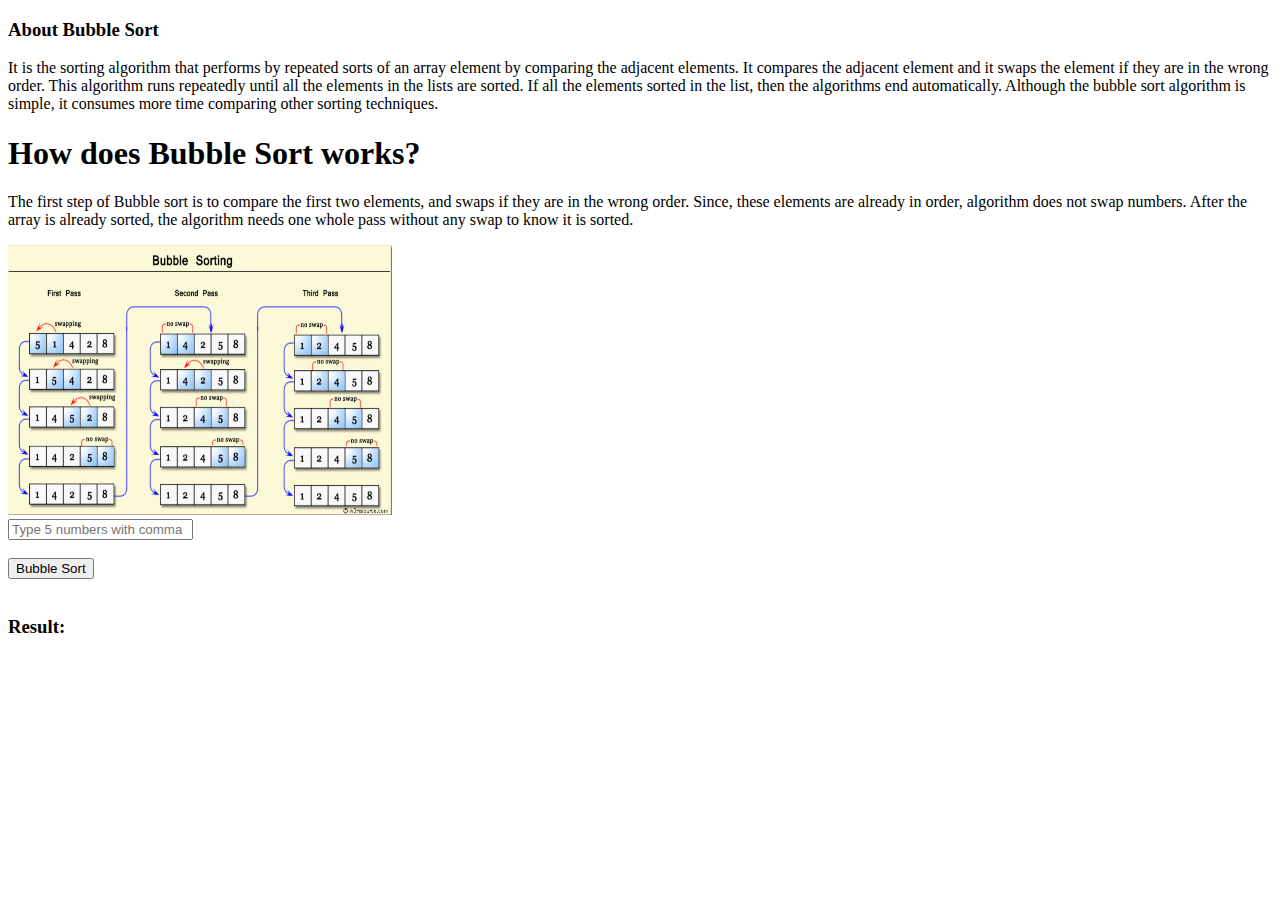
<file: bubblesort.html>
<!DOCTYPE html>
<html lang="en">
<head>
    <meta charset="UTF-8">
    <meta name="viewport" content="width=device-width, initial-scale=1.0">
    <meta http-equiv="X-UA-Compatible" content="ie=edge">
    <title>Document</title>
</head>

<body>
    <div class="bubble_contents">
    <div class="bubblesort_content">
        <h3>About Bubble Sort</h3>
        <p>It is the sorting algorithm that performs by repeated sorts of an array element by comparing the adjacent elements. It compares the adjacent element and it swaps the element if they are in the wrong order. This algorithm runs repeatedly until all the elements in the lists are sorted. If all the elements sorted in the list, then the algorithms end automatically. Although the bubble sort algorithm is simple, it consumes more time comparing other sorting techniques. </p>
    </div>

    <div class="bubblesort_how">
        <h1>How does Bubble Sort works?</h1>
        <p>The first step of Bubble sort is to compare the first two elements, and swaps if they are in the wrong order. Since, these elements are already in order, algorithm does not swap numbers. After the array is already sorted, the algorithm needs one whole pass without any swap to know it is sorted.</p>
    </div>
    <img src="images/bubblesort_photo.png" alt="bubbleSort_example" style="width: 30vw; height: 30vh;">
    </div>
    
    
    <!-- <input type="text" id="section_bubblesort_input"> -->
    
    <input type="text" id="bubble_sort_input" placeholder="Type 5 numbers with comma">
    <br>
    <br>
    <button onclick="section_bubbleSort();">Bubble Sort</button>
    <br>
    <br>
    <h3 id="bubble_output">Result: </h3>

    <script>
    function section_bubbleSort(){
        let bubbleSort = (arr) => {

            let n = arr.length;

            for(let i = 0; i < n - 1; i++){
                for(let j =0; j <= n - i - 1; j++){
                    if(arr[j] > arr[j + 1]){
                        [arr[j], arr[j+1]] = [arr[j+1], arr[j]];
                    }
                }
            }
            return arr;
        }
    let user_input = document.getElementById('bubble_sort_input').value
    let items = user_input.split(',').map(elem => parseInt(elem, 10))
    // first call to bubble sort
    let sortedArray = bubbleSort(items, 0, items.length - 1)
    document.getElementById('bubble_output').innerHTML = "Result: " + sortedArray;
    // console.log(sortedArray);
    }

    
    </script>

</body>
</html>
</file>
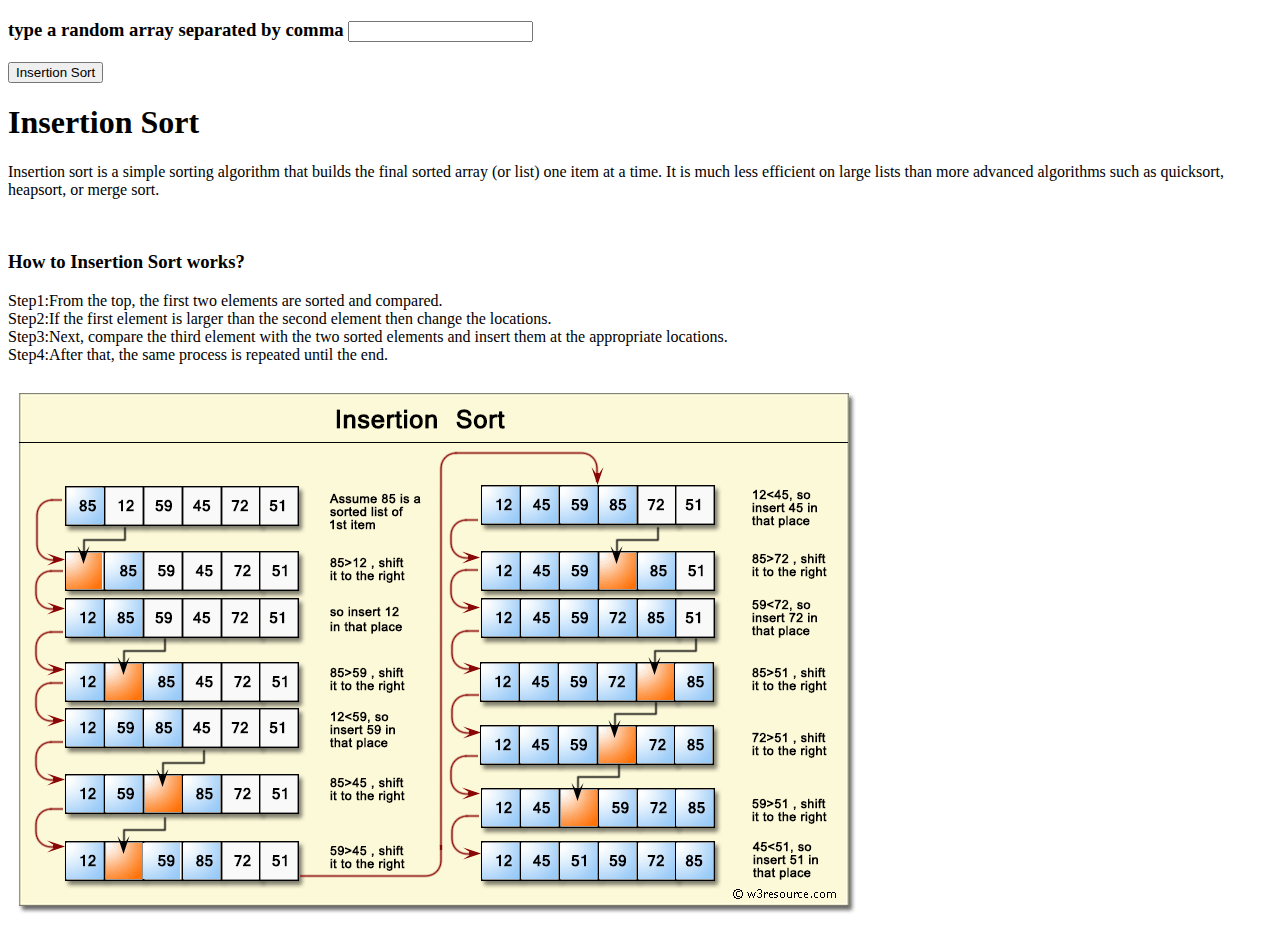
<file: insertion.html>
<!DOCTYPE html>
<html lang="en">
<head>
    <meta charset="UTF-8">
    <meta name="viewport" content="width=device-width, initial-scale=1.0">
    <meta http-equiv="X-UA-Compatible" content="ie=edge">
    <title>insertion</title>
</head>

<body>
    <h3>type a random array separated by comma <input type="text" id="is_input"></h3>
    <h2 id="is_output"></h2>
    <button onclick="callInsertionSort();">Insertion Sort</button>

    <h1>Insertion Sort</h1>
    <p>Insertion sort is a simple sorting algorithm that builds the final sorted array (or list) one item at a time. It
        is much less efficient on large lists than more advanced algorithms such as quicksort, heapsort, or merge sort.
    </p><br>
    <h3>How to Insertion Sort works?</h3>
    <p>Step1:From the top, the first two elements are sorted and compared.<br>
        Step2:If the first element is larger than the second element then change the locations.<br>
        Step3:Next, compare the third element with the two sorted elements and insert them at the appropriate
        locations.<br>
        Step4:After that, the same process is repeated until the end.
    </p>
    <img src="./images/insertion-sort.png" alt="photo">
    <script>
        function Insertion_Sort(arr) {
            for (let i = 1; i < arr.length; i++) {
            if (arr[i] < arr[0]) {
        //move current element to the first position
                arr.unshift(arr.splice(i, 1)[0]);
        }
            else if (arr[i] > arr[i - 1]) {
            continue;//leave current element where it is
        }
            else {
        //find where element should go
            for (let j = 1; j < i; j++) {
            if (arr[i] > arr[j - 1] && arr[i] < arr[j]) {
        //move element
                arr.splice(j, 0, arr.splice(i, 1)[0]);
        }
        }
        }
        }
            return arr;
        }
        function callInsertionSort() {
            let user_input = document.getElementById("is_input").value;
            let array_input = user_input.split(",").map(elem => parseInt(elem, 10));
            let sortedArray = Insertion_Sort(array_input);
            document.getElementById("is_output").innerHTML = "The sorted array is: " + sortedArray;
            console.log(sortedArray);
        }
    </script>
</body>

</html>
</file>
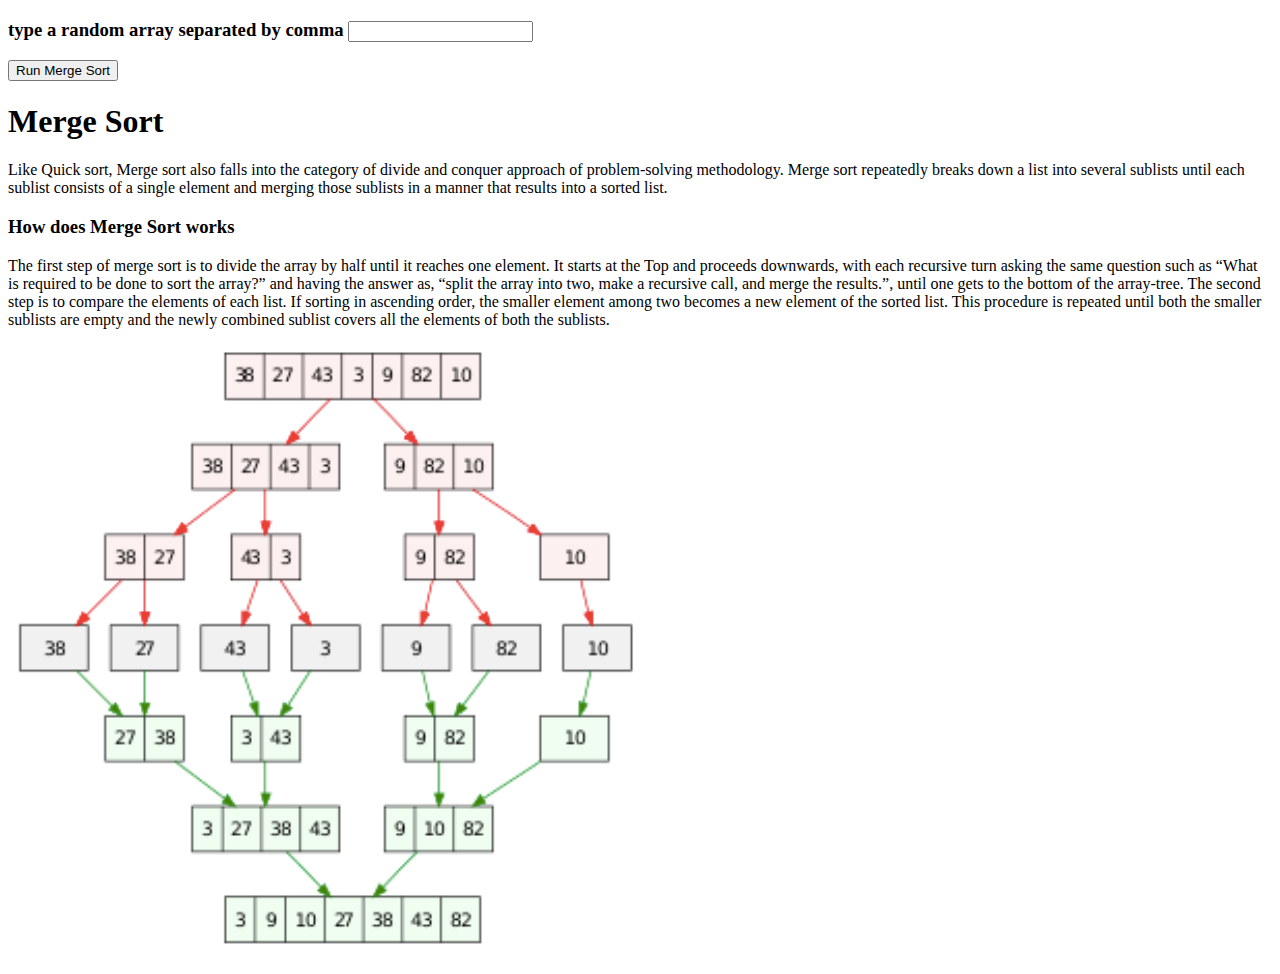
<file: mergesort.html>
<!DOCTYPE html>
<html lang="en">
<head>
    <meta charset="UTF-8">
    <meta name="viewport" content="width=device-width, initial-scale=1.0">
    <meta http-equiv="X-UA-Compatible" content="ie=edge">
    <script src="mergesort.js"></script>
    <title>Merge Sort</title>
</head>
<body>
    <div id="div_ms_input">
        <h3>type a random array separated by comma 
            <input type="text" id="ms_array_input">
        </h3>
        <button onclick="callMergeSort();">Run Merge Sort</button>
        <h3 id="ms_output"></h3>
    </div>
    
    <div id="div_ms_text">
        <h1>Merge Sort</h1>
        <p>
            Like Quick sort, Merge sort also falls into the category of divide and conquer approach of problem-solving methodology.
            Merge sort repeatedly breaks down a list into several sublists until each sublist consists of a single element and merging those sublists in a manner that results into a sorted list.
        </p>
        <h3>How does Merge Sort works</h3>    
        <p>
        The first step of merge sort is to divide the array by half until it reaches one element. It starts at the Top and proceeds downwards, with each recursive turn asking the same question such as “What is required to be done to sort the array?” and having the answer as, “split the array into two, make a recursive call, and merge the results.”, until one gets to the bottom of the array-tree.
        The second step is to compare the elements of each list. If sorting in ascending order, the smaller element among two becomes a new element of the sorted list. This procedure is repeated until both the smaller sublists are empty and the newly combined sublist covers all the elements of both the sublists.
        </p>
        <img src="MergeSort_example.png" alt="MergeSort_example">
    </div>
    
</body>
</html>
</file>
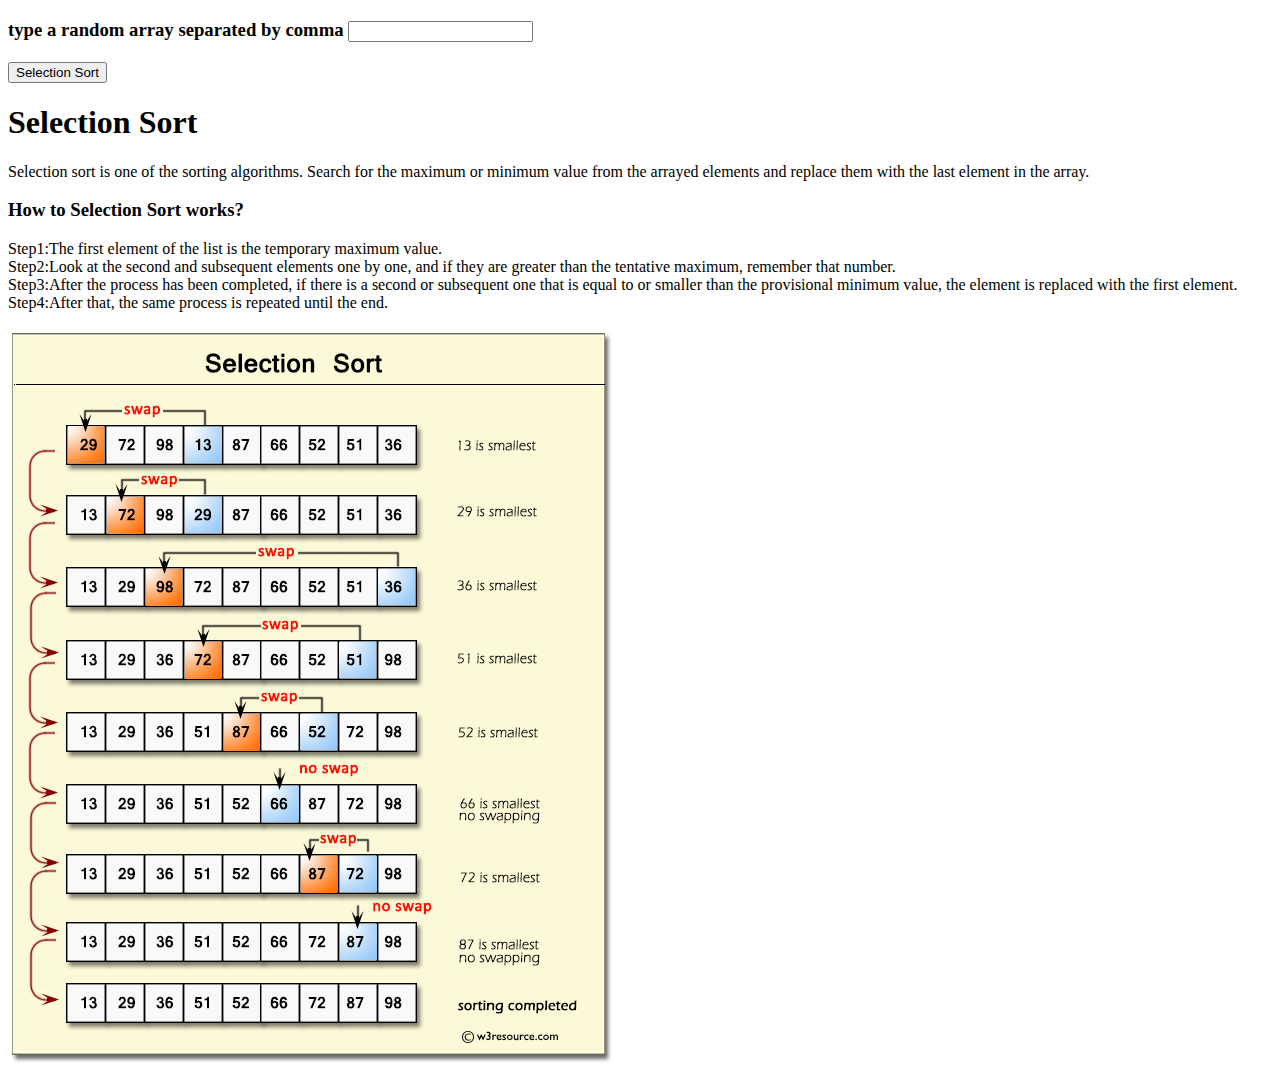
<file: selection.html>
<!DOCTYPE html>
<html lang="en">
<head>
    <meta charset="UTF-8">
    <meta name="viewport" content="width=device-width, initial-scale=1.0">
    <meta http-equiv="X-UA-Compatible" content="ie=edge">
    <title>selection</title>
</head>
<body>
    <h3>type a random array separated by comma <input type="text" id="is_input"></h3>
    <h2 id="is_output"></h2>
    <button onclick="callSelectionSort();">Selection Sort</button>

    <h1>Selection Sort</h1>
    <p>Selection sort is one of the sorting algorithms. Search for the maximum or minimum value from the arrayed elements and replace them with the last element in the array.</p>
    <h3>How to Selection Sort works?</h3>
    <p>Step1:The first element of the list is the temporary maximum value.<br>
       Step2:Look at the second and subsequent elements one by one, and if they are greater than the tentative maximum, remember that number.<br>
       Step3:After the process has been completed, if there is a second or subsequent one that is equal to or smaller than the provisional minimum value, the element is replaced with the first element.<br>
       Step4:After that, the same process is repeated until the end.
    </p>
    <img src="./images/selection-short.png" alt="photo">
    <script>
        function Selection_Sort(arr, compare_Function) {

        function compare(a, b) {
            return a - b;
        } 
            let min = 0;
            let index = 0;
            let temp = 0;
        //{Function} compare_Function Compare function
            compare_Function = compare_Function || compare;
            for (let i = 0; i < arr.length; i += 1) {
            index = i;
            min = arr[i];
            for (let j = i + 1; j < arr.length; j += 1) {
                if (compare_Function(min, arr[j]) > 0) {
                min = arr[j];
                index = j;
        }
        }
            temp = arr[i];
            arr[i] = min;
            arr[index] = temp;
        }
        //return sorted arr
            return arr;
        }
        function callSelectionSort() {
            let user_input = document.getElementById("is_input").value;
            let array_input = user_input.split(",").map(elem => parseInt(elem, 10));
            let sortedArray = Selection_Sort(array_input);
            document.getElementById("is_output").innerHTML = "The sorted array is: " + sortedArray;
            console.log(sortedArray);
        }
    </script>
</body>
</html>
</file>
